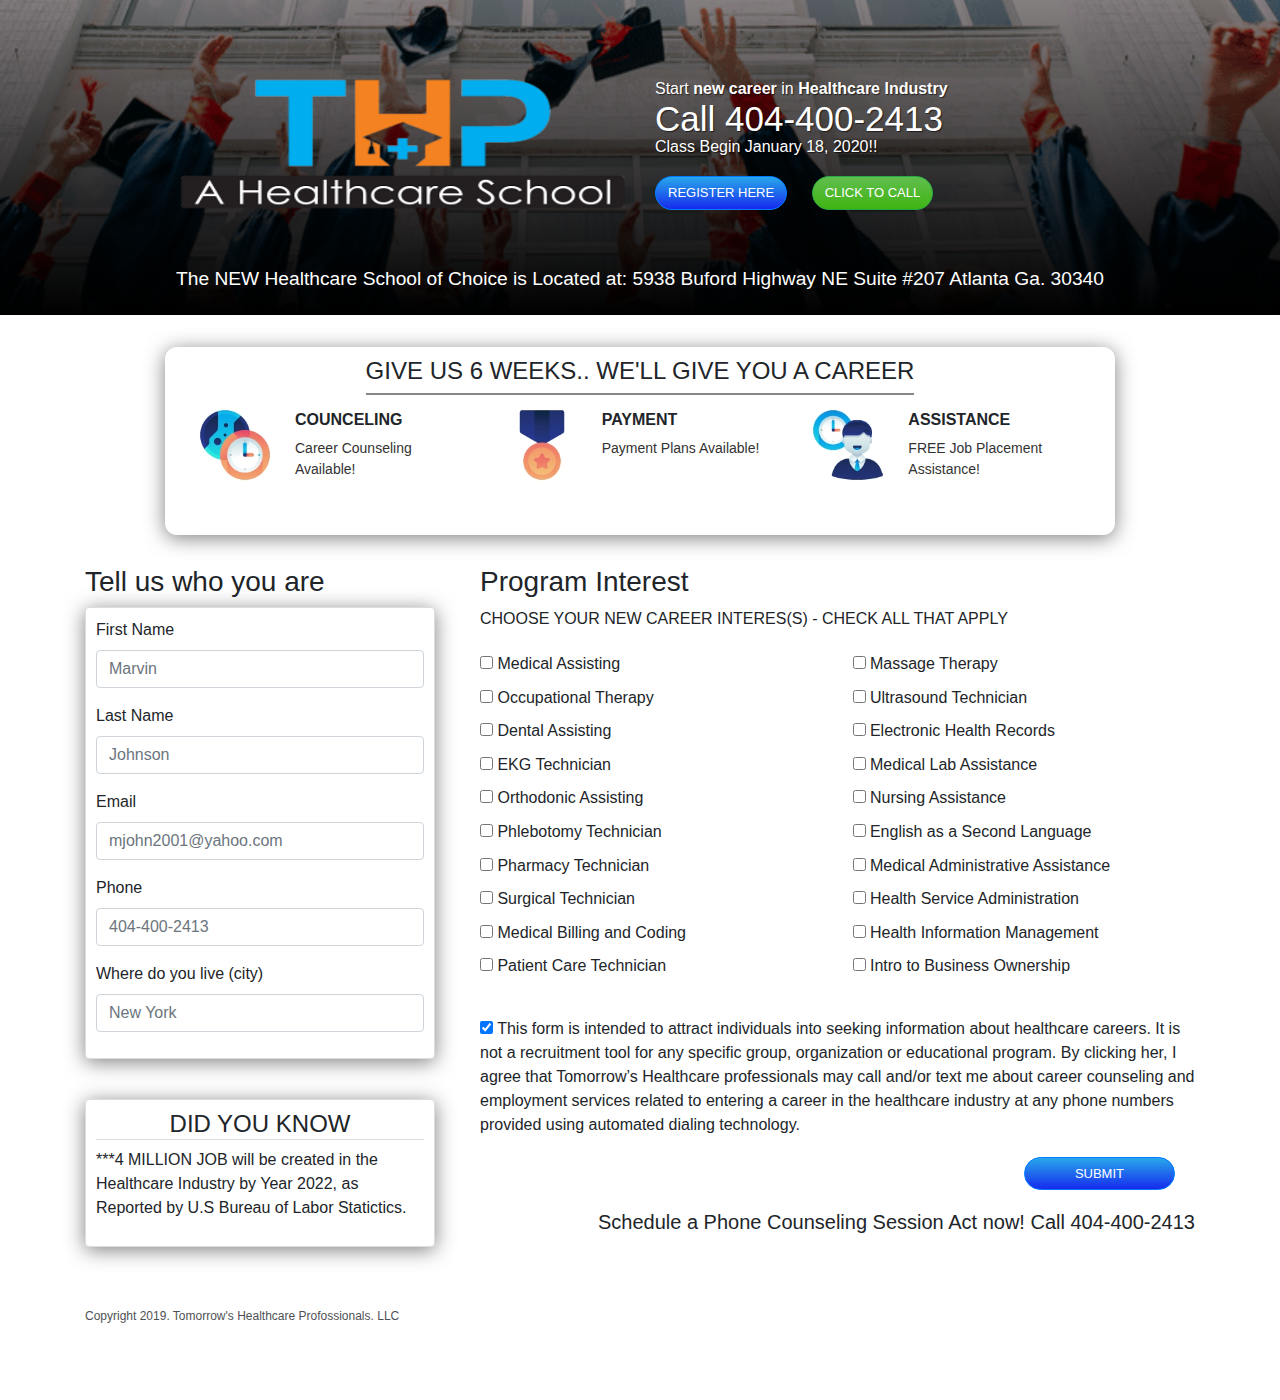
<file: index.html>
<!DOCTYPE html>
<html>
<head>
	<meta http-equiv="Content-Type" content="text/html; charset=UTF-8">
	<meta charset="utf-8">
	<meta charset="viewport" content="width=device-width, initial-scale=1">
	<meta name="description" content="">
	<link rel="icon" href="assets/img/logo.png">
	<title>Tomorrow's Healthcare Professional INC</title>

	<!-- Botstrap core CSS -->
	<link rel="stylesheet" href="assets/css/bootstrap.min.css">

	<!-- Custom CSS -->
	<link rel="stylesheet" type="text/css" href="assets/css/custom.css">

</head>
<body>
	<!-- jumbotron -->
	<div class="jumbotron">
		<div class="container">
			<div class="row">
				<div class="col-12 col-lg-5 offset-lg-1 logo">
						<img src="assets/img/logo.png" alt="clock" class="float-left">
				</div>
				<div class="col-12 col-lg-5">
					<div class="display-4">
						<h4 class="">Start <span>new career</span> in <span>Healthcare Industry</span></h4>
						<h1 class="call">Call 404-400-2413</h1>
						<p>Class Begin January 18, 2020!!</p>
					</div>
					<a class="btn btn-primary custom-button page-scroll" href="#register" role="button">Register Here</a>
					<a class="btn btn-success custom-button btn-call" href="tel:404-400-2413">CLICK TO CALL</a>
				</div>
			</div><!--  row -->
			<div class="display-5">
				<p>The NEW Healthcare School of Choice is Located at: 5938 Buford Highway NE Suite #207 Atlanta Ga. 30340</p>
			</div>
		</div> <!-- container -->
	</div>

	<!-- Panel Information -->
	<div class="container">
		<div class="row">
			<div class="col-10 offset-1 info-panel">
				<div class="row">
					<div class="promise">
						<h3>Give us 6 weeks.. we'll give you a career</h3>
					</div><br>
				</div>
				<div class="row">
					<div class="col-lg">
						<img src="assets/img/world, clock, global, globe, international, time_120px.jpg" alt="clock" class="float-left">
						<h4>COUNCELING</h4>
						<p>Career Counseling Available!</p>
					</div>
					<div class="col-lg">
						<img src="assets/img/badge, medal, reward, prize, winner_120px.jpg" alt="badge" class="float-left">
						<h4>PAYMENT</h4>
						<p>Payment Plans Available!</p>
					</div>
					<div class="col-lg">
						<img src="assets/img/employee, account, business, time, clock_120px.jpg" alt="employee" class="float-left">
						<h4>ASSISTANCE</h4>
						<p>FREE Job Placement Assistance!</p>
					</div>
				</div>
			</div>
		</div>
	</div>
	<!-- Panel Information -->

	<!-- Register Form -->
	<div class="container">
		<div class="row register" id="register">
			<aside class="col-lg-4">
				<h3>Tell us who you are</h3>
				<div class="widget">
					<form>
						<div class="form-group">
							<label for="nama">First Name</label>
							<input type="text" id="nama" class="form-control" placeholder="Marvin">
						</div>
						<div class="form-group">
								<label for="nama">Last Name</label>
								<input type="text" id="nama" class="form-control" placeholder="Johnson">
							</div>
						<div class="form-group">
							<label for="email">Email</label>
							<input type="text" id="email" class="form-control" placeholder="mjohn2001@yahoo.com">
						</div>
						<div class="form-group">
							<label for="telp">Phone</label>
							<input type="text" id="telp" class="form-control" placeholder="404-400-2413">
						</div>
						<div class="form-group">
							<label for="message">Where do you live (city)</label>
							<input type="text" id="city" class="form-control" placeholder="New York">
						</div>
					</form>
				</div>
				<div class="widget">
					<h4>DID YOU KNOW</h4>
					<p>***4 MILLION JOB will be created in the Healthcare Industry by Year 2022, as Reported by U.S Bureau of Labor Statictics.</p>
				</div>
			</aside>
			<div class="col-lg-8 interest">
				<h3>Program Interest</h3>
				<p>CHOOSE YOUR NEW CAREER INTERES(S) - CHECK ALL THAT APPLY</p>
				<div class="row program">
					<div class="col-md-6">
						<input type="checkbox" name="program1" value="medical-assisting"> Medical Assisting<br>
						<input type="checkbox" name="program2" value="occupational"> Occupational Therapy<br>
						<input type="checkbox" name="program3" value="dental"> Dental Assisting<br>
						<input type="checkbox" name="program4" value="EKG"> EKG Technician<br>
						<input type="checkbox" name="program5" value="orthodonic"> Orthodonic Assisting<br>
						<input type="checkbox" name="program6" value="phlebotomy"> Phlebotomy Technician<br>
						<input type="checkbox" name="program7" value="pharmacy"> Pharmacy Technician<br>
						<input type="checkbox" name="program8" value="surgical"> Surgical Technician<br>
						<input type="checkbox" name="program9" value="billing"> Medical Billing and Coding<br>
						<input type="checkbox" name="program10" value="patient"> Patient Care Technician<br><br>
					</div>
					<div class="col-md-6">
						<input type="checkbox" name="program11" value="massage"> Massage Therapy<br>
						<input type="checkbox" name="program12" value="ultrasound"> Ultrasound Technician<br>
						<input type="checkbox" name="program13" value="record"> Electronic Health Records<br>
						<input type="checkbox" name="program14" value="medical-lab"> Medical Lab Assistance<br>
						<input type="checkbox" name="program15" value="nursing"> Nursing Assistance<br>
						<input type="checkbox" name="program16" value="english"> English as a Second Language<br>
						<input type="checkbox" name="program17" value="medical-administrative"> Medical Administrative Assistance<br>
						<input type="checkbox" name="program18" value="health-service"> Health Service Administration<br>
						<input type="checkbox" name="program19" value="health-info"> Health Information Management<br>
						<input type="checkbox" name="program20" value="intro"> Intro to Business Ownership<br><br>
					</div>
				</div>
				<div class="agreement">
					<input type="checkbox" name="agreement" value="agreement" checked> This form is intended to attract individuals into seeking information about healthcare careers. It is not a recruitment tool for any specific group, organization or educational program. By clicking her, I agree that Tomorrow’s Healthcare professionals may call and/or text me about career counseling and employment services related to entering a career in the healthcare industry at any phone numbers provided using automated dialing technology.<br>
				</div>
				<div class="submit">
					<button type"submit" class="btn btn-primary custom-button" data-toggle="modal" data-target="#Modal">SUBMIT</button>
				</div>
				<div class="phone">
					<h5>Schedule a Phone Counseling Session Act now! Call 404-400-2413</h5>
				</div>
			</div>
		</div>
	</div>
	<!-- Register Form -->
  
	<!-- Modal Success -->
	<div class="modal fade" id="Modal" tabindex="-1" role="dialog" aria-labelledby="ModalLabel" aria-hidden="true">
		<div class="modal-dialog" role="document">
		<div class="modal-content">
			<div class="modal-header">
			<h5 class="modal-title" id="ModalLabel">Successful Submission</h5>
			</div>
		</div>
		</div>
	</div>
	<!-- Modal Success -->

	<!-- Modal Contact-->
	<div class="modal fade" id="exampleModal" tabindex="-1" role="dialog" aria-labelledby="exampleModalLabel" aria-hidden="true">
		<div class="modal-dialog" role="document">
		<div class="modal-content">
			<div class="modal-header">
			<h5 class="modal-title" id="exampleModalLabel">Our Contact</h5>
			<button type="button" class="close" data-dismiss="modal" aria-label="Close">
				<span aria-hidden="true">&times;</span>
			</button>
			</div>
			<div class="modal-body">
			<h2>Call 404-400-2413</h2>
			<p>Schedule a Phone Counseling Session</p>
			</div>
			<div class="modal-footer">
			</div>
		</div>
		</div>
	</div>
	<!-- Modal Contact-->
	
		
	<!-- Footer -->
		<div class="container footer">
			<p>Copyright 2019. Tomorrow's Healthcare Profossionals. LLC</p>
		</div>
	<!-- Footer -->

	<!-- Javascript
	==================== -->
	<script src="https://ajax.googleapis.com/ajax/libs/jquery/3.4.1/jquery.min.js"></script>
	<script src="assets/js/jquery-3.4.1.min.js"></script>
	<script src="assets/js/bootstrap.min.js"></script>
	<script src="assets/js/main.js"></script>
</body>
</html>
</file>
<file: assets/css/custom.css>
/* utility */
.custom-button{
	text-transform: uppercase;
	border-radius: 30px;
	font-size: 13px;
	color: #fff !important;
	background-image: linear-gradient(to top, rgb(22, 43, 238),rgba(57, 187, 226, 0.699));
}

.btn-call{
	background-image: linear-gradient(to top, rgb(63, 179, 17),rgba(148, 212, 87, 0.521));
	margin-left: 20px;
}


/* jumbotron */
.jumbotron{
	background-image: url(../img/jumbotron.png);
	background-size: cover;
	background-position: bottom;
	min-height: 376px;
	text-align: left;
	position: relative;
	padding-bottom: 5px;
}


.jumbotron::after{
	content: '';
	display: block;
	width: 100%;
	height: 100%;
	background-image: linear-gradient(to top, rgba(0,0,0,1),rgba(0, 0, 0, 0.342));
	position: absolute;
	bottom: 0;
	left: 0;
}

.jumbotron .logo img{
	width: 100%;
	margin-top: 0;
}

.jumbotron .container{
	position: relative;
	z-index: 1;
}

.jumbotron .display-4{
	margin-top: 50px;	
	text-shadow: 1px 1px 1px rgba(0, 0, 0, 0.6);
	margin-bottom: 20px;
	color: white;
}



.jumbotron .display-4 p{
	font-size: 1rem;
	margin-top: -3px;
	margin-bottom: 0px;
}

.jumbotron .display-5{
	margin-top: 20px;
	color: white;
	text-align: center;
}

.jumbotron h1{
	font-size: 38px;

}

.jumbotron .display-4 span{
	font-weight: bold;
}

/* Info Panel */
.promise{
	text-transform: uppercase;
	
}

.promise h3{
	font-size: 18px;
}

.info-panel{
	box-shadow: 0 3px 20px rgba(0, 0, 0, 0.5);
	border-radius: 12px;
	margin-top: 0px;
	background-color: white;
	padding: 30px;
	padding-top: 10px;
}

.info-panel img{
	width: 80px;
	height: 80px;
	margin-right: 20px;
	margin-bottom: 20px;
}

.info-panel h4{
	font-size: 16px;
	text-transform: uppercase;
	font-weight: bold;
	margin-top: 5px;
}

.info-panel p{
	font-size: 14px;
	color: #333;
	margin-top: 5px;
}

/* Register */
.register{
	margin-top: 20px;
}


/* Register-Widget */
.widget{
	padding: 10px;
	position: relative;
	border:solid 1px #ddd;
	background: white;
	margin:0 0 40px;
	-webkit-border-radius: 4px;
	-moz-border-radius: 4px;
	border-radius: 4px;
	box-shadow: 0 3px 20px rgba(0, 0, 0, 0.5);
}

.widget h4{
	border-bottom:solid 1px #ddd;
	text-align: center;
}

/* Register-Program */
.submit{
	margin: 20px;
	text-align: right;
}

.submit button{
	padding-left: 50px;
	padding-right: 50px;
}

/* footer */
.footer p{
	opacity: 80%;
	margin-top: 20px;
	font-size: 12px;
	text-align: center;
}


/* // Small devices (landscape phones, 576px and up) */
@media (min-width: 576px) { 

 }

/* // Medium devices (tablets, 768px and up) */
@media (min-width: 768px) { 

 }

/* // Large devices (desktops, 992px and up) */
@media (min-width: 992px) { 
	.jumbotron{
		margin-top: -75px;
		text-align: left;
		min-height: 355px;
		
	}

	.jumbotron .logo img{
		margin-top: 10vh;
		height: 130px;
	}
	


	.jumbotron .display-4{
		margin-top: 10vh;
		
	}

	.jumbotron h1{
		font-size: 35px;
		margin-bottom: 0;
	}

	.jumbotron .display-4 h4{
		font-size: 1rem;
		margin-bottom: 0;
	}
	

	.jumbotron .display-5 p{
		margin-top: 55px;
		font-size: 1.2rem;
		font-weight: 80;
	}

	

	/* panel info */
	.promise{
		margin: auto;
		margin-bottom: 10px;
		border-bottom: 2px solid #888;
	}
	
	.promise h3{
		font-size: 24px;
	}

	/* Register */
	.register{
		margin-top: 30px;
	}

	.interest{
		padding-left: 30px;
	}

	.program{
		line-height: 210%;
	}

	.phone{
		text-align: right;
	}

	/* footer */
	.footer p{
		text-align: left;
	}
 }

/* // Extra large devices (large desktops, 1200px and up) */
@media (min-width: 1200px) { 
	
 }
</file>
